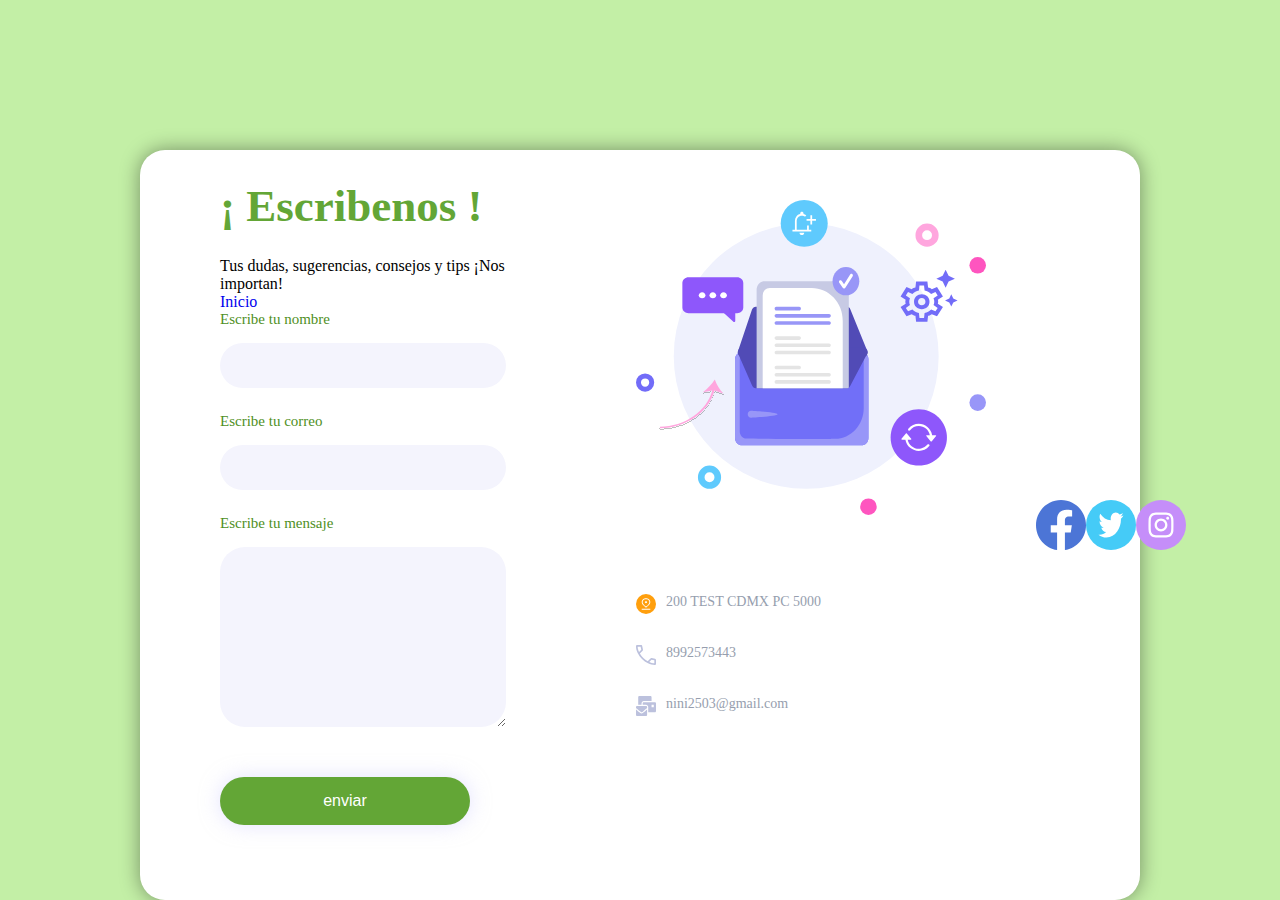
<file: Formulario/index.html>
<!DOCTYPE html>
<html lang="en">

<head>
    <meta charset="UTF-8">
    <meta http-equiv="X-UA-Compatible" content="IE=edge">
    <meta name="viewport" content="width=device-width, initial-scale=1.0">
    <title>Document</title>
    <link rel="stylesheet" href="style.css">
</head>

<body>
   
    <div class="container">
        <form class="form">
            <h2> ¡ Escribenos ! </h2>
            <p>
                Tus dudas, sugerencias, consejos y tips ¡Nos importan!
            
            </p>
            <ul>

                <li><a href="../../Animales de compañía/adc.html">Inicio</a></li>
            </ul>
            <label for="Nombre">Escribe tu nombre </label>
            <input type="text" id="Nombre" class="box">

            <label for="Correo">Escribe tu correo</label>
            <input type="email" id="correo" class="box">

            <label for="Mensaje">Escribe tu mensaje</label>
            <textarea class="box" id="mensaje" cols="30" rows="10"></textarea>
           <input type="submit" value="enviar" class="submit">
        </form>
    
                <div class="info">

                    <img src="imagenes/info-1.svg" class="img-1" alt="">
                 <div class="location">

                    <div class="icons">
                        <img src="imagenes/gps.svg" alt="">
                       <p>200 TEST CDMX PC 5000</p>
                    </div>

                    <div class="icons">
                        <img src="imagenes/number.svg" alt="">
                     <p>8992573443</p>
                    </div>
                    <div class="icons">
                        <img src="imagenes/email.svg" alt="">
                      <p>nini2503@gmail.com</p>
                    </div>
                 </div>
                </div>
                
                <div class="social">

                    <img src="imagenes/fa.svg" alt="">
                    <img src="imagenes/tw.svg" alt="">
                    <img src="imagenes/ins.svg" alt="">
                    
                </div>
    </div>
</body>

</html>
</file>
<file: Formulario/style.css>
@import url('https://fonts.googleapis.com/css2?family=Roboto:ital,wght@1,400;1,500;1,700&display=swap');


* {

    margin: 0;
    padding: 0;
    box-sizing: border-box;
    font-weight: 'Poppins' , sans-serif;
    text-decoration: none;
    list-style: none;
}

body {
    background-color: #c3efa6;
}

.container {
    display: flex;
    background-color: #fff;
    height: 750px;
    width: 1000px;
    box-shadow: 0 0 20px rgba(0, 0, 0, 0.4);
    margin: auto;
    margin-top: 150px;
    border-radius: 25px;
}

.form {
    padding: 30px 80px;
    width: 50%;
    display: flex;
    flex-direction: column;
}

.form h2 {
    font-size: 45px;
    color: #63a636;
    font-weight: 600;
    margin-bottom: 25px;
}

.font p {
    font-size: 16px;
    color: #4e9121;
    margin-bottom: 25px;
}

label {
    font-size: 15px;
    color: #4f8f24;
    margin-bottom: 15px;
}

.box {
    border: 0;
    background-color: #F4F4FD;
    padding: 15px;
    border-radius: 25px;
    margin-bottom: 25px;
    outline: none;
}

.submit {

    background-color: #63a636;
    border: 0;
    padding: 15px;
    color: #fff;
    font-size: 16px;
    border-radius: 25px;
    width: 250px;
    margin-top: 25px;
    box-shadow: 0 0 20px rgba(201, 199, 253, 0.5);
}

.info {
    padding: 50px;
}

.img-1 {
    width: 350px;
    margin-bottom: 75px;
}

.location {
    display: flex;
    flex-direction: column;
    margin-bottom: 60px;
}

.icons {
    display: flex;
    margin-bottom: 31px;
}

.icons img {
    width: 20px;
    margin-right: 10px;
}

.icons p {
    font-size: 14px;
    color: #969EAE;
}

.social {
    display: flex;
}

.social img {
    width: 50px;
    margin-right: 10px;
    max-width: 100px;
    margin: 0 auto;
}

@media (max-width:990px) {
    
    .container {
        width: 350px;
        height: 800px;
        margin-top: 50px;
    }

    .info {
        display: none;
    }
    .form {
        width: 100%;
        padding: 30px;
    }

}
</file>
